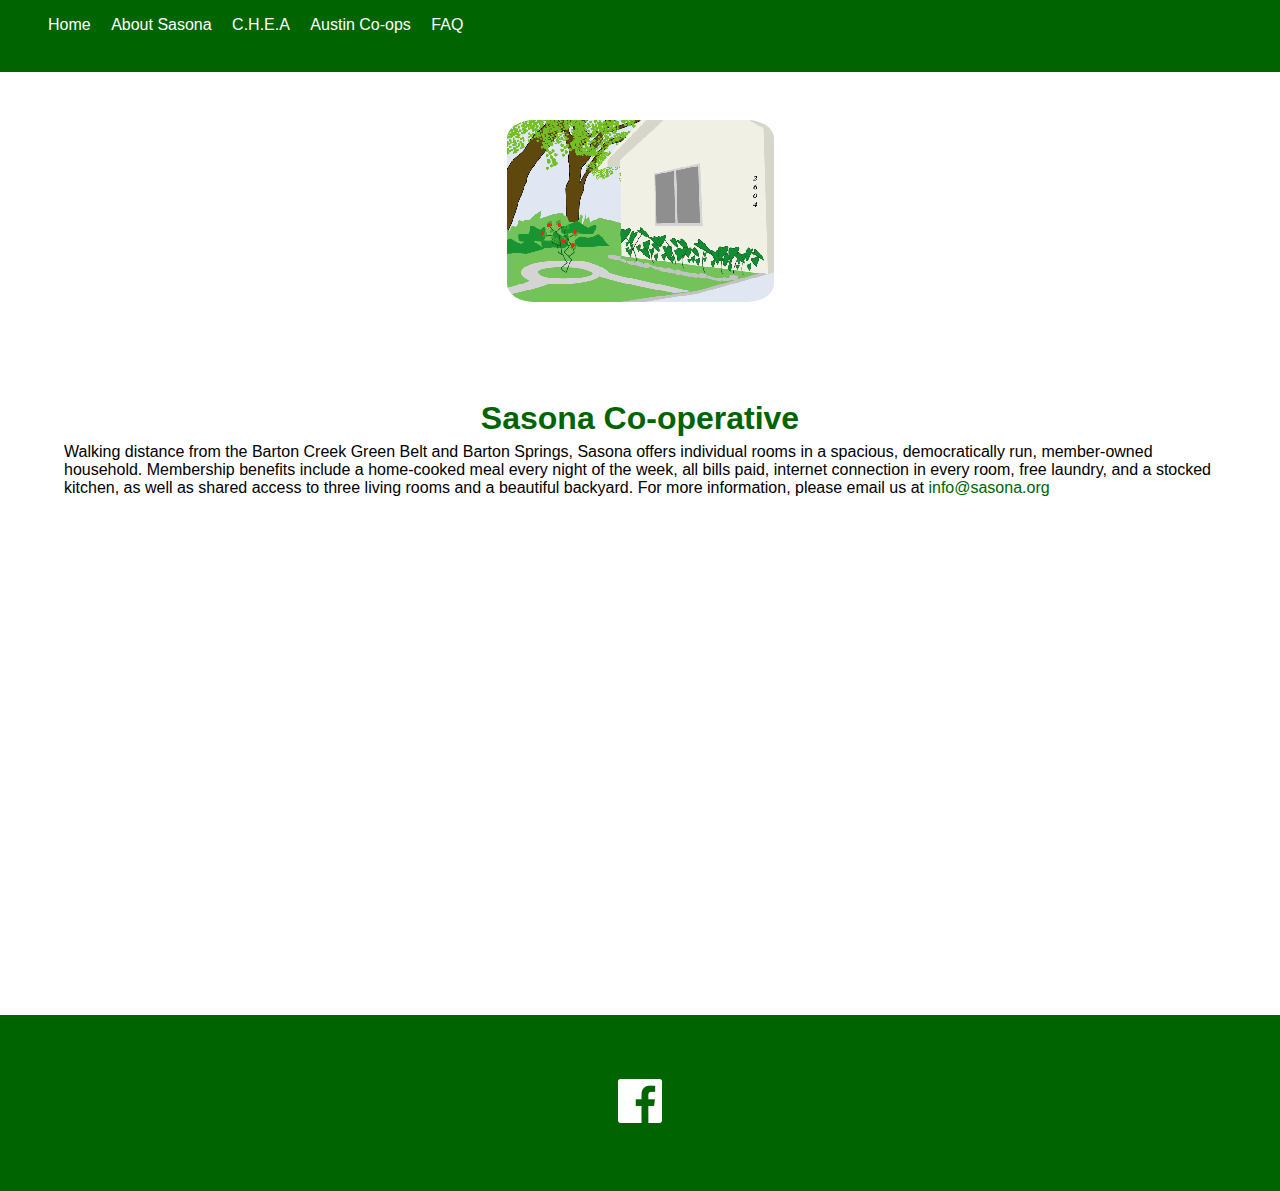
<file: index.html>
<!DOCTYPE html>
<html>
    
<!--[if lt IE 7]> <html class="no-touch no-js lt-ie9 lt-ie8 lt-ie7" lang="en"> <![endif]-->
<!--[if IE 7]> <html class="no-touch no-js lt-ie9 lt-ie8" lang="en"> <![endif]-->
<!--[if IE 8]> <html class="no-touch no-js lt-ie9" lang="en"> <![endif]-->
<!--[if IE 9]> <html class="ie9 no-touch no-js"> <![endif]-->
<!--[if (gt IE 9)|!(IE)]><!--> <html class="no-touch no-js"> <!--<![endif]-->
<head>
    <meta charset="UTF-8">
    <meta http-equiv='X-UA-Compatible' content='IE=edge,chrome=1'>
<!--tab icon-->
    <link rel="icon"type="image/xcf" href="favicon.ico">
<title>Sasona Co-operative</title>
    <link rel="stylesheet" href="sasona.css" type="text/css">
<!--    <link href="/normalize.css" rel="stylesheet">-->
   
<!--opt for mobile pls-->
    <meta name="viewpoint" content="width-device-width,initial-scale=1.0"/>
    
</head>
<body>
<header>
 <div class="Navigation">
        <ul id="nav_bar">
        <li class="nav_bar"><a href="http://sasona.org/"title="Home page" class="Nav_Bar" > Home</a></li>
         <li class="nav_bar"><a href="http://sasona.org/about" title="About Sasona page" class="Nav_Bar"> About Sasona </a></li>
<!--         <li class="nav_bar"><a href="tour.html"title="View the floor plan" class="Nav_Bar" > House Plan</a></li>-->
         <li class="nav_bar"><a href="http://sasona.org/chea" title="Community Housing Expansion of Austin" class="Nav_Bar">C.H.E.A</a></li>
         <li class="nav_bar"><a href="http://sasona.org/links"title="Links to other Co-ops" class="Nav_Bar" > Austin Co-ops</a></li>
<!--         <li class="nav_bar"><a href="contact.html" title="Contact our Membership Coordinator" class="Nav_Bar"> Contact </a></li>-->
         <li class="nav_bar"><a href="http://sasona.org/FAQ" title="Frequently Asked Questions" class="Nav_Bar"> FAQ </a></li>
        </ul>   
</div>
</header> 
<section id="hero">
    <img src="/images/house.gif" alt="picture of house">
</section>

<section id="content">
<h1>Sasona Co-operative</h1>
             


<!--
<p>Sasona Cooperative is a non-profit community housing co-op in South Austin.
Walking distance from the Barton Creek Green Belt and Barton Springs, Sasona offers individual rooms in a spacious, democratically run, member-owned household.Membership benefits include a home-cooked meal every night of the week, all bills paid, internet connection in every room, free laundry, and a stocked kitchen, as well as shared access to three living rooms and a beautiful backyard. For more information, please email us at <a href="mailto:info@sasona.org" class="Email"> info@sasona.org </a>
</p>    
=======
    Walking distance from the Barton Creek Green Belt and Barton Springs, Sasona offers individual rooms in a spacious, democratically run, member-owned household. Membership benefits include a home-cooked meal every night of the week, all bills paid, internet connection in every room, free laundry, and a stocked kitchen, as well as shared access to three living rooms and a beautiful backyard. For more information, please email us at <a href="mailto:info@sasona.org" class="Email"> info@sasona.org </a></p>

<p>Sasona Cooperative is a non-profit community housing co-op in South Austin. Sasona offers individual rooms in a spacious, democratically run, member-owned household. Membership benefits include a home-cooked meal every night of the week, all bills paid, internet connection in every room, free laundry, and a stocked kitchen, as well as shared access to three living rooms and a beautiful backyard. For more information, please email us at <a href="mailto:info@sasona.org" class="Email"> info@sasona.org </a>
-->
 Walking distance from the Barton Creek Green Belt and Barton Springs, Sasona offers individual rooms in a spacious, democratically run, member-owned household. Membership benefits include a home-cooked meal every night of the week, all bills paid, internet connection in every room, free laundry, and a stocked kitchen, as well as shared access to three living rooms and a beautiful backyard. For more information, please email us at <a href="mailto:info@sasona.org" class="Email"> info@sasona.org </a>

</section>
<!---would like a slide show of house pics here -->
<!--
    <div class="photos"><img src="/images/2604.JPG" alt="Picture of house" height="300"></div>
</body>
-->
 <div class="loc-map">
   <iframe width=100% height="450" frameborder="0" style="border:0" src="https://www.google.com/maps/embed/v1/place?q=place_id:ChIJyXp-ONS0RIYRnEm_PhWkh4k&key=AIzaSyCrE6-gK4F9AMlarx_-Ces-AZjU2WHbOhA" allowfullscreen></iframe>
</div>
    <section id="social">
        
<a href="https://www.facebook.com/sasonacoop"><img src="/images/facebook.png" alt="facebook page"></a>
<!--           <a href="#">Apply Here</a>-->
       
    </section>
   
    <footer></footer>
</body>
</html>
</file>
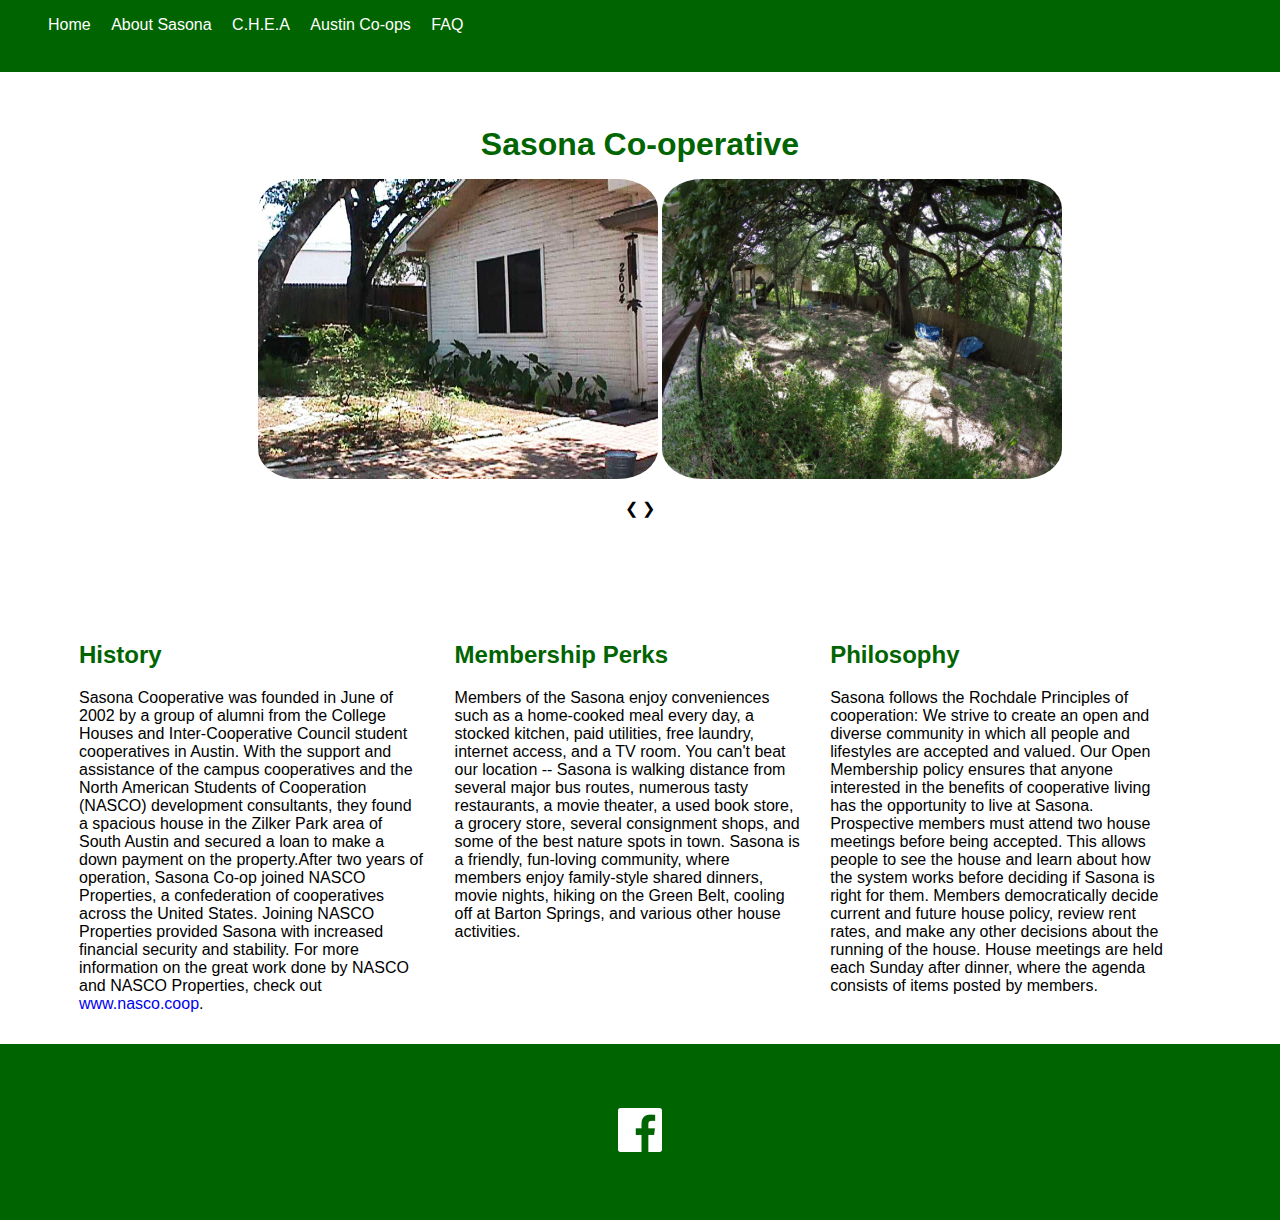
<file: about.html>
<!DOCTYPE html>
<html>
<!--[if lt IE 7]> <html class="no-touch no-js lt-ie9 lt-ie8 lt-ie7" lang="en"> <![endif]-->
<!--[if IE 7]> <html class="no-touch no-js lt-ie9 lt-ie8" lang="en"> <![endif]-->
<!--[if IE 8]> <html class="no-touch no-js lt-ie9" lang="en"> <![endif]-->
<!--[if IE 9]> <html class="ie9 no-touch no-js"> <![endif]-->
<!--[if (gt IE 9)|!(IE)]><!--> <html class="no-touch no-js"> <!--<![endif]-->
<head>
    <meta charset="UTF-8">
    <meta http-equiv='X-UA-Compatible' content='IE=edge,chrome=1'>
<!--    <meta name="google-site-verification" content="G7sdD74X6jYnQHZfFD1HzwjUzVIrfIEWVtxSAUGXnOo" />-->
    <!--tab icon-->
    <link rel="icon"type="image/xcf" href="favicon.ico">
<title>Sasona Co-operative</title>

<link rel="stylesheet" href="sasona.css" type="text/css">
<!--<link href="/normalize.css" rel="stylesheet">-->

<!--opt for mobile pls-->
    <meta name="viewpoint" content="width-device-width,initial-scale=1.0"/>
    
</head>
<body>

<div class="Navigation">
        <ul id="nav_bar">
         <li class="nav_bar"><a href="http://sasona.org/"title="Home page" class="Nav_Bar" > Home</a></li>
         <li class="nav_bar"><a href="http://sasona.org/about" title="About Sasona page" class="Nav_Bar"> About Sasona </a></li>
<!--         <li class="nav_bar"><a href="tour.html"title="View the floor plan" class="Nav_Bar" > House Plan</a></li>-->
         <li class="nav_bar"><a href="http://sasona.org/chea" title="Community Housing Expansion of Austin" class="Nav_Bar">C.H.E.A</a></li>
         <li class="nav_bar"><a href="http://sasona.org/links"title="Links to other Co-ops" class="Nav_Bar" > Austin Co-ops</a></li>
<!--         <li class="nav_bar"><a href="contact.html" title="Contact our Membership Coordinator" class="Nav_Bar"> Contact </a></li>-->
         <li class="nav_bar"><a href="http://sasona.org/FAQ" title="Frequently Asked Questions" class="Nav_Bar"> FAQ </a></li>
        </ul>   
</div>
<section id="hero">
<h1>Sasona Co-operative</h1>
    <div class="slideshow">
        <ul id="slide_pic">
            <li class="slide_pic"><img src="/images/2604_mod.jpg" alt="picture of house" width="400" height="300"/> </li>          
            
            <li class="slide_pic"><img src="images/backyard.jpg" alt="backyard" width="400"height="300"/> </li>
        </ul>
          <a class="prev" onclick="plusSlides(-1)">&#10094;</a>
         <a class="next" onclick="plusSlides(1)">&#10095;</a>
    </div>
    <script src="https://ajax.googleapis.com/ajax/libs/jquery/1.9.0/jquery.min.js"></script>
    <script src="sasona.js"></script>

</section>

		<!--p>Sasona cooperative was founded in June of 2002 by a group
		of alumni from the student cooperatives in Austin. While the student
		cooperatives remain wonderful places to live, there are things that they
		cannot do, such as house non-students in a family friendly residential
		neighborhood, and provide a more adult oriented living experience in a
		smaller group size than is offered by many student cooperatives.</p>

		<p>With the support and assistance of the campus cooperatives and the North
		American Students of Cooperation development consultants, and the Austin
		Non-profit management assistance center, the founding group was able to
		find a spacious 17 bedroom house in the Zilker Park area of South Austin
		and secure a loan to make a down payment on the property. After two
		years of operation, Sasona coop joined NASCO Properties, a confederation
		of cooperatives across North America. Joining NP allows Sasona to be
		more financially secure, and to pool knowledge and resources with other
		cooperatives. For more information on NASCO and NASCO Properties check
		out www.nasco.coop.</p-->
<section id="content">
    <section class="column" id="History">
<h2>History</h2>
        <p>Sasona Cooperative was founded in June of 2002 by a group of alumni from the College Houses and Inter-Cooperative Council student cooperatives in Austin. With the support and assistance of the campus cooperatives and the North American Students of Cooperation (NASCO) development consultants, they found a spacious house in the Zilker Park area of South Austin and secured a loan to make a down payment on the property.After two years of operation, Sasona Co-op joined NASCO Properties, a confederation of cooperatives across the United States. Joining NASCO Properties provided Sasona with increased financial security and stability. For more information on the great work done by NASCO and NASCO Properties, check out <a href="http://www.nasco.coop" target="_blank" title="NASCO">www.nasco.coop</a>.</p>
</section>
<section class="column" id="Membership">
<h2>Membership Perks</h2>

<!--p>Membership in Sasona coop carries lots of advantages! Members of the
		house enjoy great conveniences such as a stocked kitchen, cooked
		meals, paid utilities and internet access. Sasona is based on the
		principle that your living space support and complement your life, so
		that you can spend your efforts on what matters more to you. There are
		public internet terminals, household tools, kitchen tools, and public
		furniture, along with a TV room, free laundry facilities, public paid
		phones, and on site storage. The goal of the services at Sasona are that
		members have only one bill they have to pay each month, and that all of
		the various living expenses will be taken care of!</p>

		<p>Membership at Sasona also has the advantage of being in control of
		your living environment. As a member you are given the right to help
		decide current and future house policy, review rent rates, or any
		other decisions that need to be brought up. House meetings are held
		each Sunday after dinner, where the agenda consists of anything that
		has been posted by a member, so anyone can bring up anything about
		the house they like for discussion, so long as they are respectful of
		their fellow members. The issues that members post to the house agenda
		will be discussed according to the Robert's Rules of Order (as in ?I
		motion that....? ?I second that....?) as adapted for the more laid back
		environment of the house, and can be voted on if the members wish.</p-->

<p>Members of the Sasona enjoy conveniences such as a home-cooked meal every day, a stocked kitchen, paid utilities, free laundry, internet access, and a TV room. You can't beat our location -- Sasona is walking distance from several major bus routes, numerous tasty restaurants, a movie theater, a used book store, a grocery store, several consignment shops, and some of the best nature spots in town. Sasona is a friendly, fun-loving community, where members enjoy family-style shared dinners, movie nights, hiking on the Green Belt, cooling off at Barton Springs, and various other house activities.</p>
</section>
<section class="column" id="Philosophy">
<h2>Philosophy</h2>
		<!--p>Membership at Sasona is completely open, and our main requirement is
		that prospective members attend two of the house meetings before signing
		a contract. This is set up so that a member can see the house and the
		way that the system works before deciding that they want membership in
		the coop. The first meeting they can ask the members of the house any
		questions they like, as well as answer any questions that they feel like
		answering about themselves, and at the second meeting they need only
		attend and state that they are still interested in the coop. Members are
		given a chance to raise concerns over prospective members if they are
		worried, but the only allowed reason to bring a member's admission up for
		a vote, much less deny them membership, is firsthand knowledge that the
		applicant will be evicted from the house. At Sasona, we believe strongly
		that each person knows what is the best environment for them, and that
		all interested people in the community should be given a chance to try a
		cooperative environment.</p>

		<p>Members get to participate directly in the running of the house by
		taking part in the house labor system, which provides the work that gets
		the dinner cooked each night, keeps the house clean, and makes sure that
		all of the bills are collected and paid. After accepting membership in
		the house, members will be asked to fill out a preference sheet for the
		times and types of labor that fit their needs, and will begin shortly to
		help all of us keep our costs of living as low as possible.</p-->


<p>Sasona follows the Rochdale Principles of cooperation: We strive to create an open and diverse community in which all people and lifestyles are accepted and valued. Our Open Membership policy ensures that anyone interested in the benefits of cooperative living has the opportunity to live at Sasona. Prospective members must attend two house meetings before being accepted. This allows people to see the house and learn about how the system works before deciding if Sasona is right for them. Members democratically decide current and future house policy, review rent rates, and make any other decisions about the running of the house. House meetings are held each Sunday after dinner, where the agenda consists of items posted by members.</p> 
</section>
</section>
   

<section id="social">
        
<a href="https://www.facebook.com/sasonacoop"><img src="/images/facebook.png" alt="facebook page"></a>
       
</section>
</body>
</html>
</file>
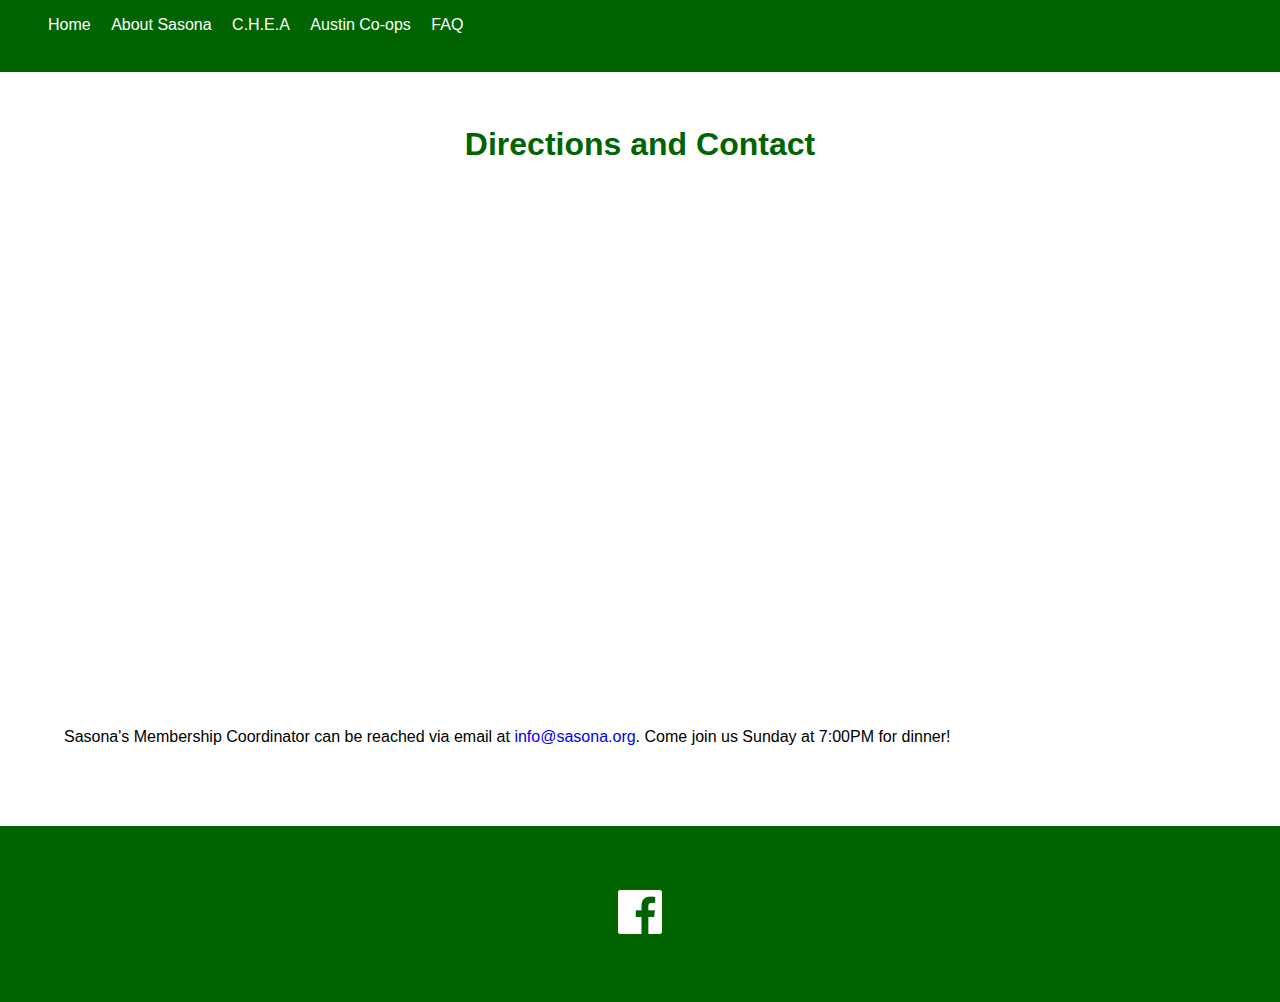
<file: contact.html>
<!DOCTYPE html>
<html>
<!--[if lt IE 7]> <html class="no-touch no-js lt-ie9 lt-ie8 lt-ie7" lang="en"> <![endif]-->
<!--[if IE 7]> <html class="no-touch no-js lt-ie9 lt-ie8" lang="en"> <![endif]-->
<!--[if IE 8]> <html class="no-touch no-js lt-ie9" lang="en"> <![endif]-->
<!--[if IE 9]> <html class="ie9 no-touch no-js"> <![endif]-->
<!--[if (gt IE 9)|!(IE)]><!--> <html class="no-touch no-js"> <!--<![endif]-->
<head>
    <meta charset="UTF-8">
    <meta http-equiv='X-UA-Compatible' content='IE=edge,chrome=1'>
<!--    <meta name="google-site-verification" content="G7sdD74X6jYnQHZfFD1HzwjUzVIrfIEWVtxSAUGXnOo" />-->
    <!--tab icon-->
    <link rel="icon"type="image/xcf" href="favicon.ico">
<title>Sasona Co-operative</title>

<link rel="stylesheet" href="sasona.css" type="text/css">
<!--<link href="/normalize.css" rel="stylesheet">-->

<!--opt for mobile pls-->
    <meta name="viewpoint" content="width-device-width,initial-scale=1.0"/>
    
</head>
<body>
  <div class="Navigation">
        <ul id="nav_bar">
        <li class="nav_bar"><a href="http://sasona.org/"title="Home page" class="Nav_Bar" > Home</a></li>
         <li class="nav_bar"><a href="http://sasona.org/about" title="About Sasona page" class="Nav_Bar"> About Sasona </a></li>
<!--         <li class="nav_bar"><a href="tour.html"title="View the floor plan" class="Nav_Bar" > House Plan</a></li>-->
         <li class="nav_bar"><a href="http://sasona.org/chea" title="Community Housing Expansion of Austin" class="Nav_Bar">C.H.E.A</a></li>
         <li class="nav_bar"><a href="http://sasona.org/links"title="Links to other Co-ops" class="Nav_Bar" > Austin Co-ops</a></li>
<!--         <li class="nav_bar"><a href="contact.html" title="Contact our Membership Coordinator" class="Nav_Bar"> Contact </a></li>-->
         <li class="nav_bar"><a href="http://sasona.org/FAQ" title="Frequently Asked Questions" class="Nav_Bar"> FAQ </a></li>
        </ul>   
</div>
    <section id="hero">
        <h1> Directions and Contact</h1>
        <iframe width="600" height="450" frameborder="0" style="border:0" src="https://www.google.com/maps/embed/v1/place?q=place_id:ChIJyXp-ONS0RIYRnEm_PhWkh4k&key=AIzaSyCrE6-gK4F9AMlarx_-Ces-AZjU2WHbOhA" allowfullscreen></iframe>    
    </section>
       <section id="content">	

          <!-- We are located at the Southern end of the Zilker Park neighborhood,
		and just north of the intersection of Lamar and Manchaca. Turn West
		from Lamar onto La Casa drive, and in two blocks you will turn left
		onto Paramount avenue. Keep heading down Paramount avenue until it dead
		ends into our parking lot. The house sprawls around the entrance to the
		parking lot, but you are welcome at any one of the doors facing you! -->
         
		<p>Sasona's Membership Coordinator can be reached via email at <a href="mailto:info@sasona.org">info@sasona.org</a>. Come join us Sunday at 7:00PM for dinner!</p>
           <!---will create an application form that will be forwarded to info@-->
        </section> 
    <section id="social">
        
<a href="https://www.facebook.com/sasonacoop"><img src="/images/facebook.png" alt="facebook page"></a>
        <!--add an application form that will send to info@-->
       
</section>
   

</body>
</html>
</file>
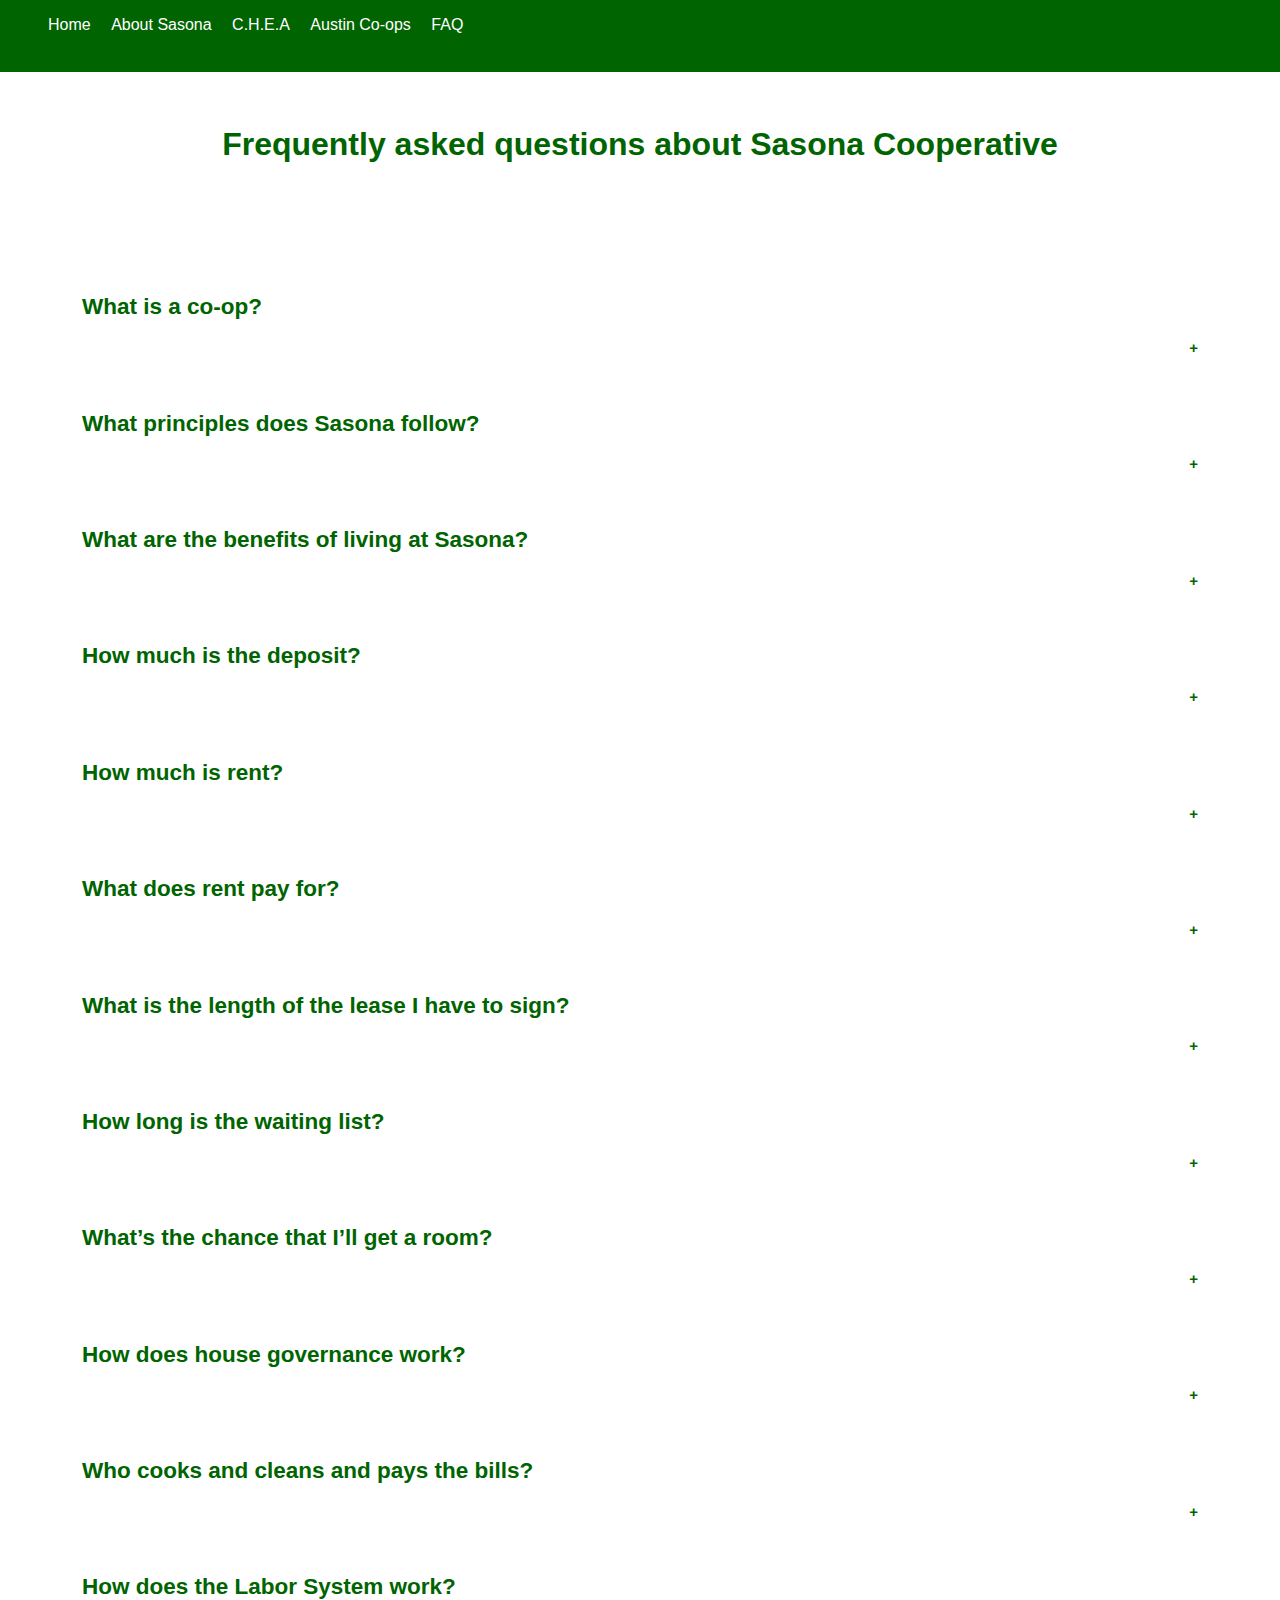
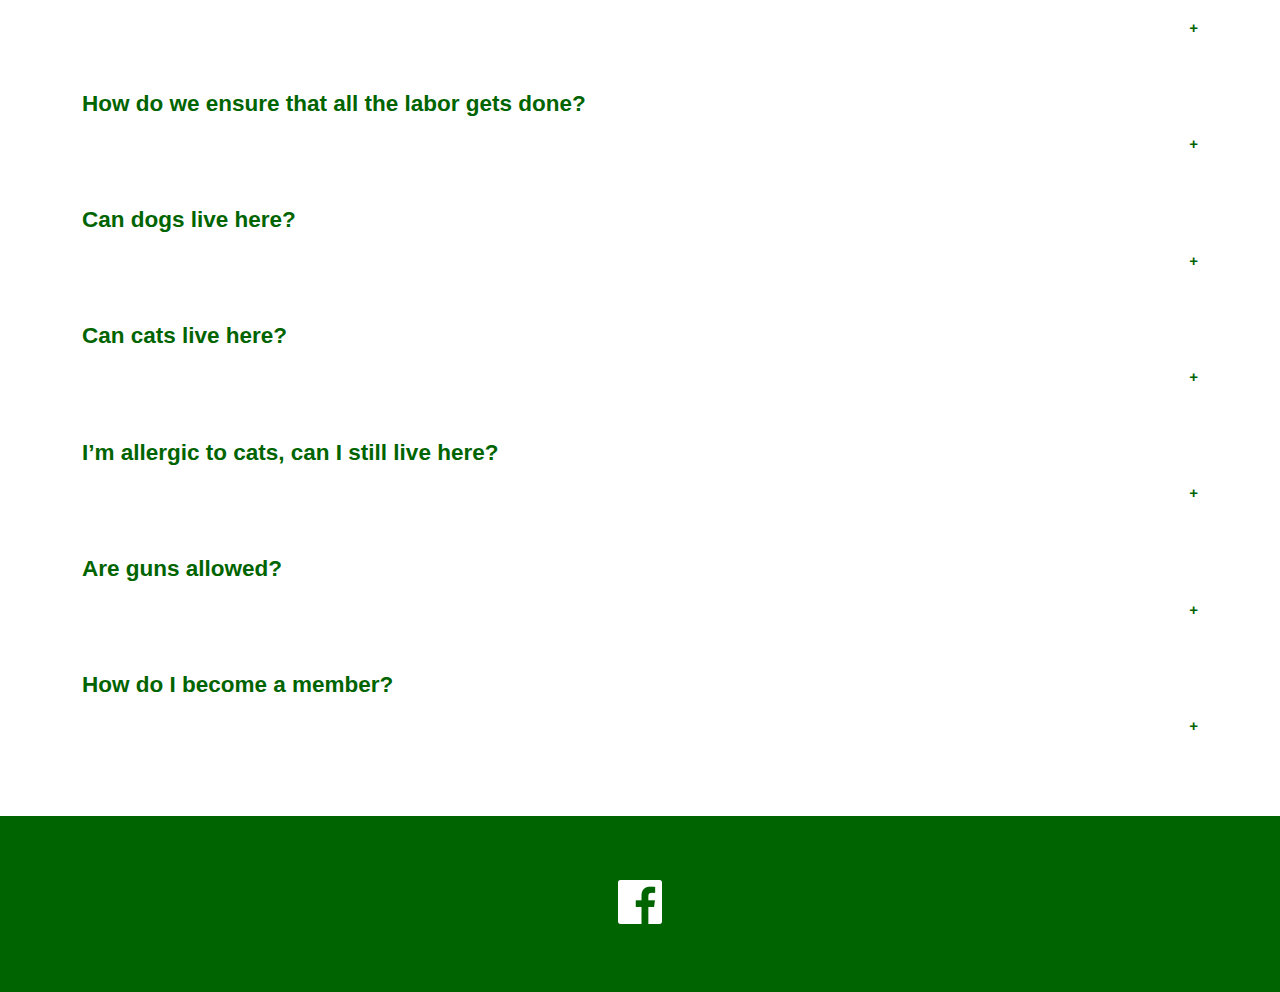
<file: FAQ.html>
<!DOCTYPE HTML>
<html>
<!--[if lt IE 7]> <html class="no-touch no-js lt-ie9 lt-ie8 lt-ie7" lang="en"> <![endif]-->
<!--[if IE 7]> <html class="no-touch no-js lt-ie9 lt-ie8" lang="en"> <![endif]-->
<!--[if IE 8]> <html class="no-touch no-js lt-ie9" lang="en"> <![endif]-->
<!--[if IE 9]> <html class="ie9 no-touch no-js"> <![endif]-->
<!--[if (gt IE 9)|!(IE)]><! <html class="no-touch no-js"> -->
    <!--<![endif]-->
<head>
    <meta charset="UTF-8">
    <meta http-equiv='X-UA-Compatible' content='IE=edge,chrome=1'>
    <!--tab icon-->
    <link rel="icon"type="image/xcf" href="favicon.ico">
<title>Sasona Co-operative</title>
<link rel="stylesheet" href="sasona.css" type="text/css">
<!--<link href="/normalize.css" rel="stylesheet">-->

<!--opt for mobile pls-->
    <meta name="viewpoint" content="width-device-width,initial-scale=1.0"/>    
</head>
<body>
    

    <div class="Navigation">
        <ul id="nav_bar">
        <li class="nav_bar"><a href="http://sasona.org/"title="Home page" class="Nav_Bar" > Home</a></li>
         <li class="nav_bar"><a href="http://sasona.org/about" title="About Sasona page" class="Nav_Bar"> About Sasona </a></li>
<!--         <li class="nav_bar"><a href="tour.html"title="View the floor plan" class="Nav_Bar" > House Plan</a></li>-->
         <li class="nav_bar"><a href="http://sasona.org/chea" title="Community Housing Expansion of Austin" class="Nav_Bar">C.H.E.A</a></li>
         <li class="nav_bar"><a href="http://sasona.org/links"title="Links to other Co-ops" class="Nav_Bar" > Austin Co-ops</a></li>
<!--         <li class="nav_bar"><a href="contact.html" title="Contact our Membership Coordinator" class="Nav_Bar"> Contact </a></li>-->
         <li class="nav_bar"><a href="http://sasona.org/FAQ" title="Frequently Asked Questions" class="Nav_Bar"> FAQ </a></li>
        </ul>   
</div>
    <section id="hero">  <h1>Frequently asked questions about Sasona Cooperative</h1> </section>
    <section id="content">
<!--        <div id="accordian"> playing with jquery, but this function didn't work like I thought it would-->
         <button class="accordion">
             <h2 class="acc">What is a co-op?</h2>
            </button> 
          <div class="answers">
             <p>“A cooperative is a business controlled by the people who use it. It is a democratic organization whose earnings and assets belong to its members. By patronizing and becoming an active member of a co-op, you invest yourself with the power to shape that business. You control the politics and economics of what is truly your organization" (NASCO). 
   This localized member control allows co-ops to be as varied as the people they serve. Thus, there are different types of co-ops including: food co-ops, housing co-ops, arts and crafts co-ops, book co-ops, bakery co-ops, bike co-ops, farm co-ops, rural electric co-ops, financial co-ops (credit unions), and insurance co-ops. And each of these has a flavor of its own, reflective of the desires of its individual memberships. Despite the diversity in type and tradition of co-ops, most have several things in common, particularly the ideals and principles from which they emerge.” For more info about why co-ops are such a good idea, check out the <a href="http://www.nasco.coop" target="_blank" title="NASCO website"> NASCO</a>.
 </p></div>
    <button class="accordion"><h2 class="acc">What principles does Sasona follow? </h2></button>
        <div class="answers">
            <p>Sasona, like many co-ops, follows the Rochdale Principles of cooperation: </p>
<ol>
<li> Voluntary and open membership</li>

<li> Democratic member control</li>

<li> Member economic participation</li>
<li> Autonomy and independence</li>

<li> Education, training, and information</li>

<li> Cooperation among cooperatives</li>
<li> Concern for community</li>
 </ol>
<p>For more information on the Rochdale Principles, check out <a href="http://en.wikipedia.org/wiki/Rochdale_principles" target="_blank" title="Wikipedia page"> Rochdale Principles</a></p></div>
        <button class="accordion"><h2 class="acc">What are the benefits of living at Sasona?</h2></button>
 <div class="answers">
     <ul>
      
    <li>Dinner 7 nights a week </li>

    <li>Rent includes all bills paid, internet connection in every room, free laundry, &amp; stocked kitchen</li> 

    <li>3 living rooms, 5 bathrooms, big kitchen, vegetable gardens, big backyard</li> 

    <li>A public computer, 55” widescreen TV &amp; DVD player in spacious living room</li>
 
    <li>5 minute walk from Mr. Natural (vegetarian Mexican food), Maria’s Taco Xpress, Half Price Books, Kerbey Lane Cafe, Goodwill, Amy’s Ice Cream</li>

   <li>Right next to several major bus routes (3, 331, 338)</li>

   <li>10 minute walk from the Barton Creek Greenbelt</li>

   <li>5 minute bike ride from Barton Springs &amp; Town Lake</li>
         
   <li>Friendly fun-loving community!</li>    
 </ul>

 <p>Being a member at Sasona will give you the amazing opportunity to take part in an ever-evolving experiment in democracy, self-management, cooperation, and community. You will have the opportunity to learn many skills, such as cooking, gardening, landscaping, maintenance, bookkeeping, accounting, conflict resolution, meeting facilitation, public speaking, etc. You will be a part of the worldwide cooperative movement, and you will be able to attend the annual co-op conference in Ann Arbor, Michigan (See:<a href="http://nasco.coop/institute/" target="_blank" title="NASCO insitute"> NASCO Conference</a> ). You will meet interesting people that you might have never had the opportunity to meet if you were not living in community.</p></div>
 <button class="accordion"><h2 class="acc">How much is the deposit?</h2> </button>
   <div class="answers">       
       <p>Before you move in, you must pay a refundable $500 deposit. The first month’s rent is also due when you move in. The deposit for associate members is $80.</p></div>

<button class="accordion"><h2 class="acc">How much is rent?</h2></button>
 <div class="answers">        
     <p> Rent varies from $559 to $874, depending on the size of the room. Visit our house layout page for an idea of room costs: <a href="tour.html"title="Virtual tour" target="_blank">House Plan</a> An associate membership, which inlcudes meals and use of all utilities, is $80 per month.</p></div>
 
<button class="accordion"><h2 class="acc">What does rent pay for?</h2></button>
<div class="answers">
 <p>Rent covers all utilities and bills, internet connection in every room, wireless connection throughout most of the house, a printer with scanner and copier functions, TV/DVD/VCR, three living rooms, a big backyard, vegetarian dinner seven nights a week (although meat eaters are welcome and in fact the majority of the house eats meat), a stocked kitchen, and free laundry facility.</p> 
        </div>
          
<button class="accordion"><h2 class="acc">What is the length of the lease I have to sign?</h2></button>
 <div class="answers">
     <p>Contracts must be for at least 6 months.</p></div>

<button class ="accordion"><h2 class="acc">How long is the waiting list?</h2></button>
          <div class="answers">
          
<p>We have a list of people who have been accepted as potential members. When a room opens up, we contact everyone who has been accepted, in order of acceptance. If several people are interested in a room, and they are able to move in when the room is available and pay the deposit right away, then who gets the room will be determined based on several factors, such as who attended their second meeting first (i.e. who is higher on the “waiting list”). So we can’t really say for sure how many people want the room until we offer it to everyone and get responses.</p> 

<p>Who is higher on the waiting list is important, but the <em>most</em> important factors determining whether you get a room are the flexibility of your living situation (whether you can move in as soon as a room is open), whether you can pay the deposit right away, and whether you check your email regularly to receive the updates about room openings. </p> </div>
          
<button class="accordion"><h2 class="acc">What’s the chance that I’ll get a room?</h2></button>
<div class="answers">
    <p>It’s hard to say. The only thing we can tell you for sure is that you have no chance of getting a room if you don’t attend two meetings and become accepted as a potential member. We can also tell you that attending two meetings as soon as possible will improve your chances, because you’ll be higher on the waiting list. Typically there are only a few people interested in an opening at a certain time, so if you are interested, and you are available to move in when the room opens, you have a good shot of getting the room. </p></div>

<button class="accordion"><h2 class="acc">How does house governance work?</h2></button>
<div class="answers">
    <p>We have house meetings every Sunday night. Every member is welcome to write items on the agenda for discussion or voting. More than a 75% majority is required to pass a motion. It’s exciting to take part in a truly member-owned, member-run organization!</p> </div>
          
<button class="accordion"><h2 class="acc">Who cooks and cleans and pays the bills?</h2></button>
          <div class="answers">
          <p>We do!  This means that all 17 members of the household have vital roles to play in the daily functioning of the house.  We divide all necessary tasks up into an organized labor system to ensure that the house runs as smoothly as possible.</p></div>
<button class="accordion"><h2 class="acc">How does the Labor System work?</h2></button>
          <div class="answers">
            <p>As a member of our cooperative, you will perform 5 “lumps” of labor a week. A “lump” is a unit of labor that is roughly equivalent to one hour of work. When you move in, the Labor Czar will assign you labor based on what you would like to do. The Labor Czar will work with your schedule and try their best to give you labor that you’ll enjoy.</p> 

            <p>Labor positions include: washing dishes, cleaning the kitchen, cooking dinner, cleaning living rooms and bathrooms, performing house maintenance, cleaning the yard, etc. There are also elected positions, which include: Board Members, Membership Coordinator, Treasurer, Bookkeeper, Labor Coordinator, Kitchen Manager, Food Shopper, Grounds Coordinator, Maintenance Coordinator, Meeting Chair, Minutes Taker, and Social Coordinator. Everyone is welcome to run for these positions, and they are a great opportunity to learn various skill sets. All labor roles are vital and we encourage everyone to participate by proposing and managing improvement projects for our organization.</p></div>
<button class="accordion"><h2 class="acc">How do we ensure that all the labor gets done?</h2></button>
  <div class="answers">        
      <p>When someone doesn’t show up for their labor, that’s known as a “no-show.” There is a public sheet posted in the house for people to write no-shows on. If I notice that Fred didn’t do the dishes last night, I can no-show him by writing it on the sheet. If he doesn’t have a good excuse for missing his labor, then he will be given a make-up labor. He has to communicate with the Labor Coordinator, Kitchen Manager, Grounds Coordinator, or Maintenance Coordinator to find a project that needs doing so he can work off the labor he owes. If he does not finish all of his make-up labor by a certain cut-off date, he will be fined $10 per lump of unfinished labor. If Fred continues to neglect his labor, he might eventually be evicted from the house. No-shows provide an incentive to everyone to get their labor done on time, which ensures that the house runs smoothly.</p> </div>
 <button class="accordion"><h2 class="acc">Can dogs live here?</h2></button>
          <div class="answers">
            <p>No. Unfortunately, due to numerous unavoidable problems, dogs are no longer allowed to live at Sasona (with the exception of service dogs).</p>
<button class="accordion"><h2 class="acc">Can I have a roommate? </h2></button>
           <p>Yes. However, you wouldn’t just split the cost of the room. $150 of rent goes toward non-rent-related items: utilities, internet, food, etc. So your roommate would also have to pay $150, on top of the price of the room. For example, if the room is $600/month, you would add $150 to that price, then divide it by two—each of you would pay $400/month.</p> 
              <p>The charge for each extra person in a room per month is as follows: for ages 0-6: $100; for ages 7-12: $150; for ages 13+: $200. </p></div>
<button class="accordion"><h2 class="acc">Can cats live here?</h2></button>
          <div class="answers">
              <p>Yes, cats are allowed. However, in order to limit the flea problem and the effect on those with allergies, no more than five cats are allowed to live at Sasona at one time, and each member is not allowed to own more than 2 cats. Please inquire about whether we have reached our five-cat limit.</p> 
            <p>If you have allergies, please ask the membership coordinator if there are any rooms available in the pet-free side of the house.</p>
         
    <p>All pets must be approved by the house. If you have a pet, you need to tell us at both of your meetings. It is not just you that will need to be accepted at the meeting—your pet will also need to be accepted, so you need to tell us about your pet so that it can be approved by the house. If your pet has any issues that might affect other people or pets in the house, or if you think your pet might have some difficulty in a house with 17 people, please let us know.</p> 

              <p>You must pay a $100 deposit for each pet you are bringing into the house. $50 is non-refundable. The pet owner is also responsible for any damage done to carpet, rugs, walls, furniture, smell, etc., above and beyond what is normally expected to put the room back into its pre-pet condition. This means a pet owner can be charged additional costs if needed. <b>No tigers allowed.</b></p> </div>


<button class="accordion"><h2 class="acc">I’m allergic to cats, can I still live here?</h2></button>
          <div class="answers">
              <p>There is one side of the house, consisting of the kitchen, dining room, TV room, and the 8 adjacent rooms to the right of the front entrance door, where cats are not allowed.</p></div>

  <button class="accordion"><h2 class="acc">Are guns allowed?</h2></button>
  <div class="answers">       
      <p>No. No guns are allowed on the property.</p>
          
<button class="accordion"><h2 class="acc">Is smoking allowed?</h2></button>
 <div class="answers">         
 <p> No smoking is allowed in the house, not even in your room. You can smoke at the art shed though. Don't litter with your butts, there is an ash tray available.</p></div>
     
 <button class="accordion"><h2 class="acc">Are the rooms furnished?</h2></button>
     
 <p>No. We do not supply anything. But we might have some various mattresses and pieces of furniture floating around that you might be able to help yourself to. The living rooms are furnished with couches etc.</p>
     <button class="accordion"><h2 class="acc">Can I eat meat in the house?</h2></button>
     <p>Yes!</p>

<p>Sasona only buys and serves vegetarian food. However, in the spirit of inclusion, the members are welcome to use the kitchen for their own personal food, including meat. The reason that the house is vegetarian is largely due to the economics of eating cheaper better foods, and the ease of keeping a vegetarian kitchen sanitary. Traditionally, the majority of the house has been omnivores, with vegetarians being in the minority.</p>

<p>When members cook meat in the kitchen, they should respect the vegetarian nature of the house. This should be done by completely sanitizing all used cooking and preparation surfaces, by not cooking meat at times that the house's vegetarian meals are being prepared, and by running the ventilation system in the kitchen at all times that meat is being privately prepared.</p></div>
 
          
<button class="accordion"><h2 class="acc">How do I become a member?</h2> </button>
        <div class="answers">
<p>
Email us at  <a href="mailto:info@sasona.org">info@sasona.org</a> and let us know a little bit about yourself and why you're interested in Sasona. Then stop by for dinner on a Sunday. To be accepted for membership, you must attend 2 meetings, which occur after dinner on Sunday.
</p>

<p>
The meeting will be your opportunity to learn more about the house in order to determine whether you will be happy living or being an associate at Sasona.
You can stick around for the whole meeting, but you’re welcome to leave at any time. This may give you a better idea of how house governance works and how meetings are conducted, what kind of topics we discuss, etc.
</p>
 <p>
Sasona follows the cooperative principle of Open Membership. We strive to create an open and diverse community in which all people and lifestyles are accepted and valued.
</p>

<p>
In order to be accepted as a potential member, prospective members must attend two meetings. Former members must also attend two meetings and go through the acceptance process again. If you are living out of state or if there is some reason that you cannot attend the meetings in person, you can attend via crackly speakerphone or Skype/FaceTime. If you work every Sunday night, you can make arrangements with the Membership Coordinator to attend meetings on different nights – we just request that you give us 3 days advance notice.
</p> 

<p>
At the first meeting, the meeting chair will ask:
    <ul>
        <li>Do you have any pets?</li>
        <li>Do you understand the labor requirements (5 lumps for residents and 2 for associates)?</li>
        <li>Why you want to live at Sasona?</li>
        <li>Tell us a little more about yourself!</li><!-- note: not sure this is actually one of the questions (Trip) -->
    </ul>
<p>
At the second meeting, all non-members will be asked to leave the room, and the Meeting Chair will ask, “Does anyone have any firsthand knowledge of why this prospective member could be evicted from the house (including for non-payment of rent, abusive behavior, disrupting the right of quiet enjoyment, instilling fear in others, and any other evictable behavior)?” If no one does, then you will be accepted as a potential member.
</p> 
<p>
If someone does have firsthand knowledge of why a prospective member could be evicted, then the meeting will discuss it and vote on whether the prospective should be accepted as a member. According to the House Rules, prospective members “must receive a 90% majority vote at a house meeting to be accepted.” So, if someone states that they have firsthand knowledge of why a prospective would be evicted, 90% of the people voting would have to accept the prospective in order for them to be accepted as a potential member. If they are not accepted, they cannot sign a contract, and they cannot become a member. 
</p>

 <p>
People who are accepted as members will be put on the Prospective Members Waiting List. When a room is available, all of the members of the house (who can switch rooms if they want) and all people on the waiting list will be alerted. If several people are interested in a room, and they are able to move in when the room is available and pay the deposit right away, then who gets the room will be determined based on several factors, such as who attended their second meeting first.
</p>
 
<p>
Who is higher on the waiting list is important, but the <em>most</em> important factors determining whether you get a room are the flexibility of your living situation (whether you can move in as soon as a room is open), whether you can pay the deposit right away, and whether you check your email regularly to receive the updates about room openings.
</p>
 

<p>
Meetings are generally held on Sunday nights around 7:30pm. Please show up at 7pm and have dinner with us. That will give you a chance to meet some people, take a tour of the house, and ask some questions about the house before the meeting starts. Dinner will be your chance to ask questions, then during the meeting you’ll have a chance to watch house governance in action. You’re welcome to stay for the whole meeting, but it’s not required.
</p> 

<p>
It’s best to contact the Membership Coordinator beforehand to let them know you are planning on attending the meeting. But if you show up out of the blue, that works too. Just let yourself in the front door and let people know you’re here to check out the house—we’ll be expecting visitors. You can ask if the membership coordinator is around to give you a tour, or whoever you meet can give you a tour (unless they’re busy cooking dinner).
</p></div>

        <!--agreed by house that we do not want to show house plan on interwebs
          <button><h2>House Plan</h2></button>
        <div id="answers">
       <p> <img src="images/houseplan.gif">
            </ul></p></div>
-->
<!--link to javascript, this creates the accordion motion-->
<script src="https://ajax.googleapis.com/ajax/libs/jquery/1.9.0/jquery.min.js"></script>
<script src="sasona.js"></script>
</section>
 <section id="social">
        
<a href="https://www.facebook.com/sasonacoop"><img src="/images/facebook.png" alt="facebook page"></a>
       
</section>

</body>
</html>
</file>
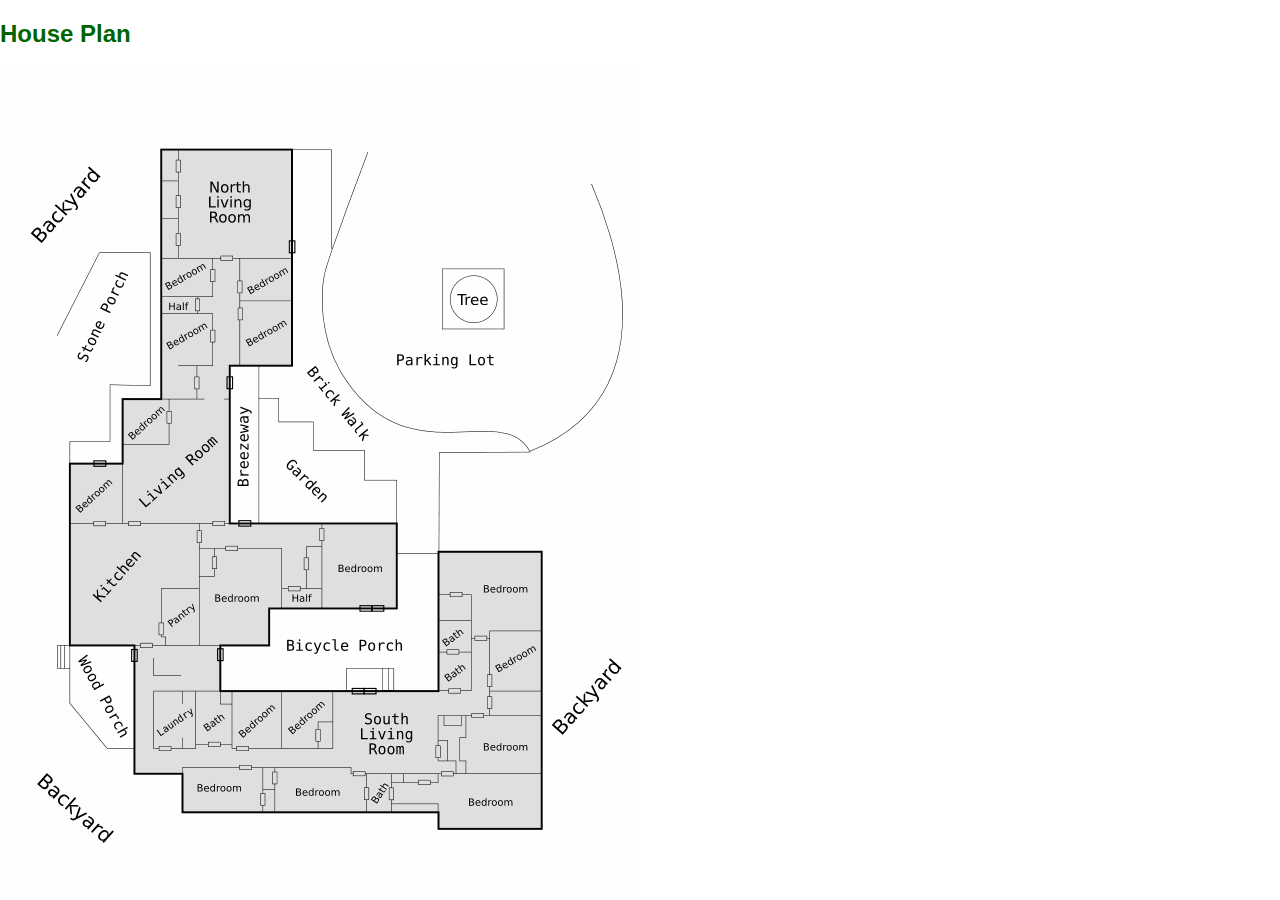
<file: houseplan.html>
<!DOCTYPE html>
<head>
<title>Virtual Tour</title>

<link rel="stylesheet" href="sasona.css" type="text/css">

</head>
<body>
    <h2>House Plan</h2>
		  <img src="images/houseplan.gif">
		
</body>
</file>
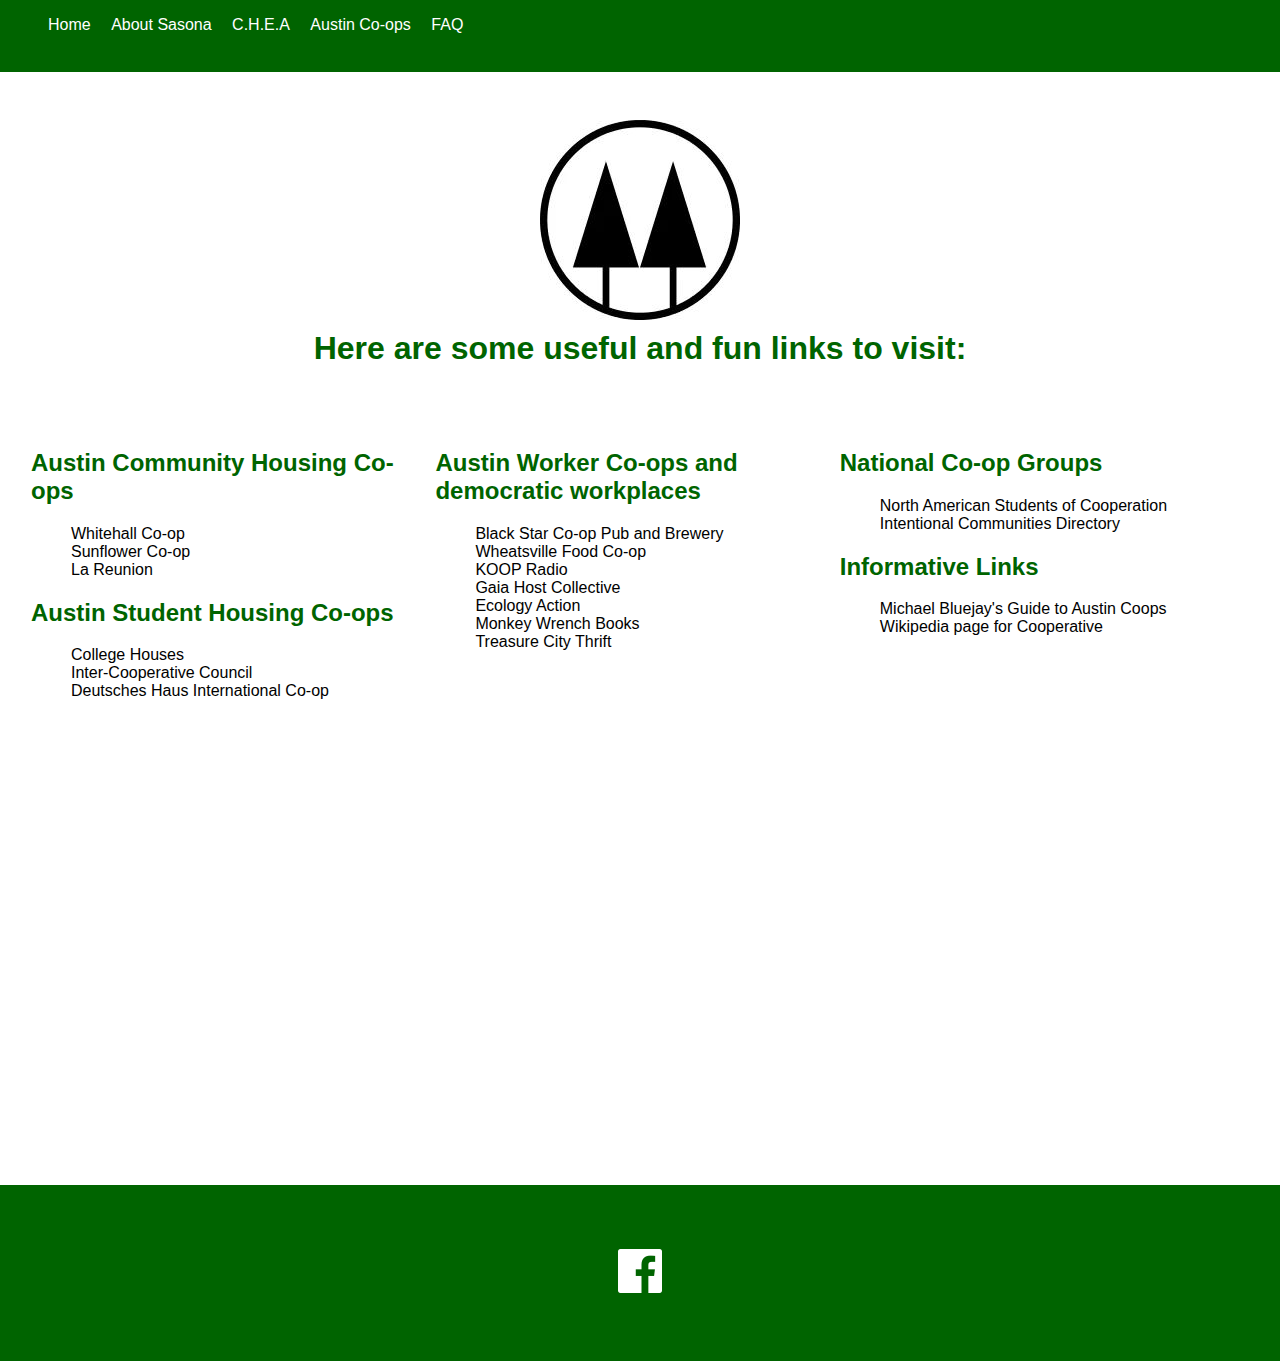
<file: links.html>
<!DOCTYPE html>
<html>
<!--[if lt IE 7]> <html class="no-touch no-js lt-ie9 lt-ie8 lt-ie7" lang="en"> <![endif]-->
<!--[if IE 7]> <html class="no-touch no-js lt-ie9 lt-ie8" lang="en"> <![endif]-->
<!--[if IE 8]> <html class="no-touch no-js lt-ie9" lang="en"> <![endif]-->
<!--[if IE 9]> <html class="ie9 no-touch no-js"> <![endif]-->
<!--[if (gt IE 9)|!(IE)]><!--> <html class="no-touch no-js"> <!--<![endif]-->
<head>
    <meta charset="UTF-8">
    <meta http-equiv='X-UA-Compatible' content='IE=edge,chrome=1'>
<!--    <meta name="google-site-verification" content="G7sdD74X6jYnQHZfFD1HzwjUzVIrfIEWVtxSAUGXnOo" />-->
    <!--tab icon-->
    <link rel="icon"type="image/xcf" href="favicon.ico">
<title>Sasona Co-operative</title>

<link rel="stylesheet" href="sasona.css" type="text/css">
<!--<link href="/normalize.css" rel="stylesheet">-->

<!--opt for mobile pls-->
    <meta name="viewpoint" content="width-device-width,initial-scale=1.0"/>
    
</head>
<body>
<div class="Navigation">
        <ul id="nav_bar">
         <li class="nav_bar"><a href="http://sasona.org/"title="Home page" class="Nav_Bar" > Home</a></li>
         <li class="nav_bar"><a href="http://sasona.org/about" title="About Sasona page" class="Nav_Bar"> About Sasona </a></li>
<!--         <li class="nav_bar"><a href="tour.html"title="View the floor plan" class="Nav_Bar" > House Plan</a></li>-->
         <li class="nav_bar"><a href="http://sasona.org/chea" title="Community Housing Expansion of Austin" class="Nav_Bar">C.H.E.A</a></li>
         <li class="nav_bar"><a href="http://sasona.org/links"title="Links to other Co-ops" class="Nav_Bar" > Austin Co-ops</a></li>
<!--         <li class="nav_bar"><a href="contact.html" title="Contact our Membership Coordinator" class="Nav_Bar"> Contact </a></li>-->
         <li class="nav_bar"><a href="http://sasona.org/FAQ" title="Frequently Asked Questions" class="Nav_Bar"> FAQ </a></li>
        </ul>   
</div>
  <section id="hero">
<!--           <h1>Sasona Co-operative</h1>-->
      <img src="images/cheacoop.jpg" alt="two trees">
       <h1>Here are some useful and fun links to visit:</h1> 

</section>
<style>
a:link { color: black;}
a:visited { color:  darkgreen; }
a:hover { color:  black;}
a:active { color: black}
</style>
<section id="links">
    <section class="column" id="gr1">
<h2>Austin Community Housing Co-ops</h2>
<ul>
<li><a href="http://whitehallcoop.com/" target="_blank" title="Whitehall Co-op's site">Whitehall Co-op</a></li>
<li><a href="http://www.sunflowercoop.blogspot.com" target="_blank" title="Sunflower Co-op's site"> Sunflower Co-op</a></li>
<li><a href="http://www.lareunioncoop.org" target="_blank" title="La Reunion's site">La Reunion</a></li>
</ul>


<h2>Austin Student Housing Co-ops</h2>
<ul>
<li><a href="http://www.collegehouses.org" target="_blank" title="College Houses' site">College Houses</a></li>
<li><a href="http://www.iccaustin.coop/" target="_blank" title="ICC's site">Inter-Cooperative Council</a></li>
<li><a href="http://deutscheshaus.wix.com/dhaus" target="_blank" title="Deutsches Haus site">Deutsches Haus International Co-op</a></li>
        </ul>
    </section>

    <section class="column" id="gr2">

<h2>Austin Worker Co-ops and democratic workplaces</h2>
<ul>
<li><a href="http://www.blackstar.coop/" target="_blank" title="Black Star's site">Black Star Co-op Pub and Brewery</a></li>    
<!--<a href="http://thirdcoastworkers.coop/" target="_blank" title="Third Cast Worker's site">Third Coast Workers for Cooperation</a><br>-->
<li><a href="http://wheatsville.coop/"target="_blank" title="Wheatsville's site">Wheatsville Food Co-op</a></li>
<li><a href="http://www.koop.org/" target="_blank" title="KOOP Radio's site">KOOP Radio</a></li>
<!--<a href="http://www.tribecreativeagency.com/" target="_blank" title="Tribe Creative Agency site">Tribe Creative Agency</a><br>-->
<li><a href="http://www.gaiahost.coop/" target="_blank" title="Gaia Host Collective site">Gaia Host Collective</a></li>
<li><a href="http://www.ecology-action.org/" target="_blank" title="Ecology Action site">Ecology Action</a></li>
<li><a href="http://www.monkeywrenchbooks.org/" target="_blank" title="Monkey Wrench Books site">Monkey Wrench Books</a></li>
<li><a href="http://www.treasurecitythrift.org/" target="_blank" title="Treasure City Thrifts site">Treasure City Thrift</a></li>
        </ul>
    </section>
<section class="column" id="gr3">
<h2>National Co-op Groups</h2>
<ul>
    <li><a href="http://www.nasco.coop"target="_blank"title="NASCo site">North American Students of Cooperation</a></li>
    <li><a href="http://directory.ic.org/" target="_blank"title="IC Directory">Intentional Communities Directory</a></li>
    </ul>

<h2>Informative Links</h2>
<ul>
   <li><a href="http://michaelbluejay.com/coop/" target="_blank" title="Michael BlueJay's site">Michael Bluejay's Guide to Austin Coops</a></li> 
   <li><a href="http://en.wikipedia.org/wiki/Cooperative"target="_blank" title="oh yea, Wikipedia!">Wikipedia page for Cooperative</a></li>
<!--<a href="http://go.coop/">Go.Coop</a><br>-->
    </ul>

</section>
    </section>


<div id="multi_map">
        <div id="mapz" class="coop_map"></div>
    </div>
<iframe width=100% height="450" frameborder="0" style="border:0" src="https://www.google.com/maps/embed/v1/search?q=Austin%20Co-ops&key=AIzaSyC4Vec7LDDJDu2OPjTOWAGRGw6AVqgkJbM" allowfullscreen></iframe>

<section id="social">        
<a href="https://www.facebook.com/chea.coop/"><img src="/images/facebook.png" alt="facebook page"></a>
</section>
              
</body>
</html>
</file>
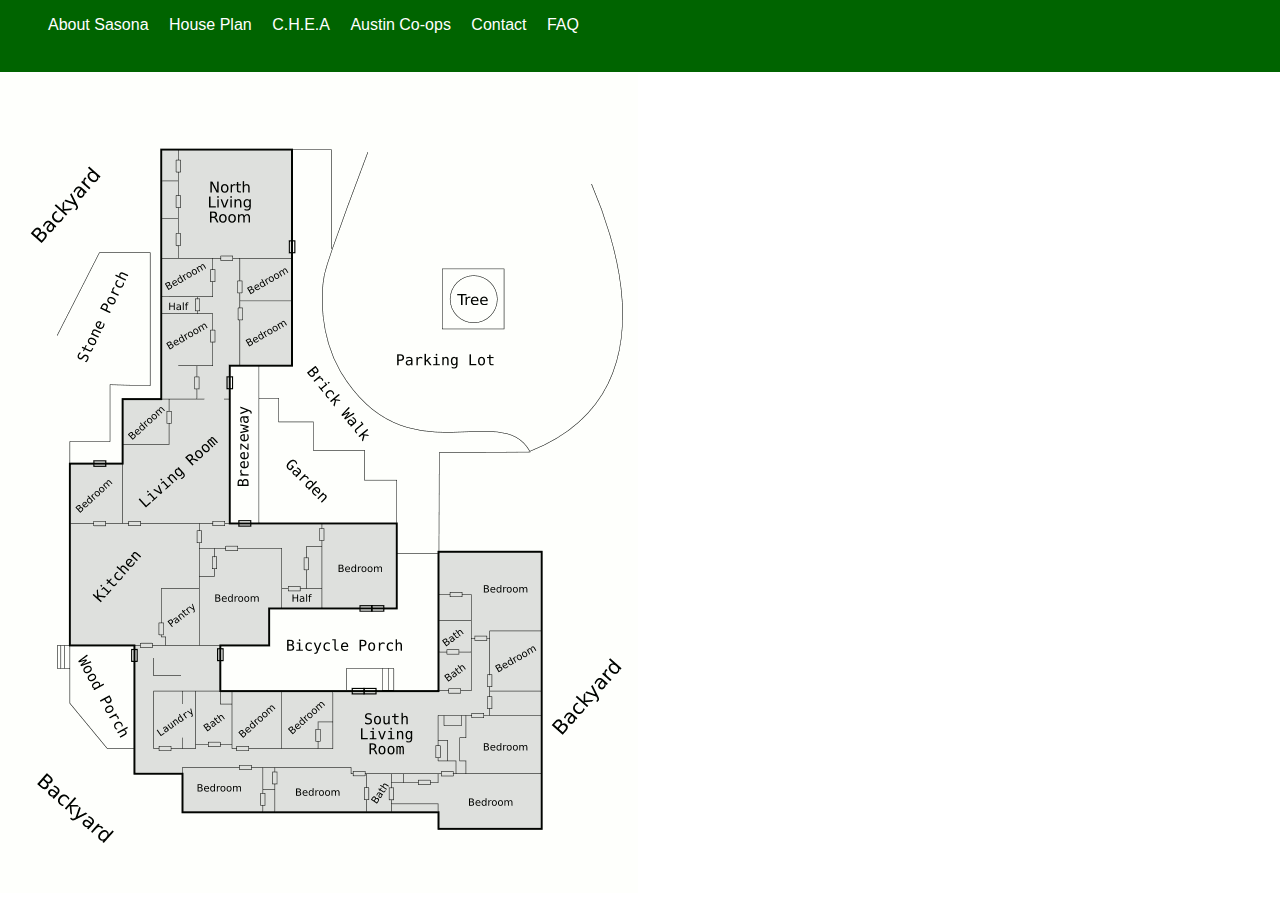
<file: tour.html>
<!DOCTYPE html>
<html>
<!--[if lt IE 7]> <html class="no-touch no-js lt-ie9 lt-ie8 lt-ie7" lang="en"> <![endif]-->
<!--[if IE 7]> <html class="no-touch no-js lt-ie9 lt-ie8" lang="en"> <![endif]-->
<!--[if IE 8]> <html class="no-touch no-js lt-ie9" lang="en"> <![endif]-->
<!--[if IE 9]> <html class="ie9 no-touch no-js"> <![endif]-->
<!--[if (gt IE 9)|!(IE)]><!--> <html class="no-touch no-js"> <!--<![endif]-->
<head>
    <meta charset="UTF-8">
    <meta http-equiv='X-UA-Compatible' content='IE=edge,chrome=1'>
<!--    <meta name="google-site-verification" content="G7sdD74X6jYnQHZfFD1HzwjUzVIrfIEWVtxSAUGXnOo" />-->
    <!--tab icon-->
    <link rel="icon"type="image/xcf" href="favicon.ico">
<title>Sasona Co-operative</title>

<link rel="stylesheet" href="sasona.css" type="text/css">
<!--<link href="/normalize.css" rel="stylesheet">-->

<!--opt for mobile pls-->
    <meta name="viewpoint" content="width-device-width,initial-scale=1.0"/>
    
</head>
<body>
       <div class="Navigation">
        <ul id="nav_bar">
         <li class="nav_bar"><a href="about.html" title="About Sasona page" class="Nav_Bar"> About Sasona </a></li>
         <li class="nav_bar"><a href="tour.html"title="View the floor plan" class="Nav_Bar" > House Plan</a></li>
         <li class="nav_bar"><a href="chea.html" title="Community Housing Expansion of Austin" class="Nav_Bar">C.H.E.A</a></li>
         <li class="nav_bar"><a href="links.html"title="Links to other Co-ops" class="Nav_Bar" > Austin Co-ops</a></li>
         <li class="nav_bar"><a href="contact.html" title="Contact our Membership Coordinator" class="Nav_Bar"> Contact </a></li>
          <li class="nav_bar"><a href="FAQ.html" title="Frequently Asked Questions" class="Nav_Bar"> FAQ </a></li>
        </ul>   
</div>  
        <h2>House Plan</h2>
		  <img src="images/houseplan.gif">
</body>
</html>
</file>
<file: sasona.css>
/*Mr.Roboto font, Jackie isn't a fan. @import url(<link href='https://fonts.googleapis.com/css?family=Roboto+Condensed' rel='stylesheet' type='text/css'>);*/

body {font-family: Georgia, sans-serif; margin:auto;}

.Navigation{
    position: fixed;
    top:0;
    left:0;
    background: darkgreen;
    border-bottom: 2px solid white;
    height: 8%;
    width: 100%;
   }
 
a.Nav_Bar:link, a.Nav_Bar:active,a.Nav_Bar:visited,a.Nav_Bar:hover { color: white;}
a.Back_Home:link, a.Back_Home:active, a.Back_Home:visited, a.Back_Home:hover{color:darkgreen;}
a{text-decoration: none;}

ul 
{
     list-style-type: none;
     
}

#nav_bar li 
{
/*      font-family: Roboto; sans-serif; */
      font-size: 1em;
      display: inline;
      padding:  0em 0.5em 0em 0.5em;
    
}
#slide_pic li
{
    display: inline;
    
}

#hero 
{
    text-align: center;
    padding: 7.5em 0 1.5em 0;
    background-size: cover;
    font-size: 1em;
}

#hero img
{
    border-radius: 10%;
    transition-duration: 5s;
}

    
h1 
{
      margin: 0.5% 0% 0.5% 0%;
      color: darkgreen;
      text-align: center;
/*      font-family: Roboto; serif; */
      font-size: 2em; 
    }
h2
{
/*       font-family: Roboto; serif; */
       color: darkgreen;
    }
#content
{
/*    font-family: Roboto; serif;*/
    font-size: 1em;
    text-align: left;
    padding: 5%;
}
.header
{
    margin-top: 0.05%;
    display: inline;
    padding: 0% 5% 0% 5%;
    text-align: center;
}
.photos
{
    padding: 1em;
    text-align: left;
}

button.accordion {
    background-color: white;
/*    color: #444;*/
    cursor: pointer;
    padding: 18px;
    width: 100%;
    border: none;
    text-align: left;
    outline: none;
    font-size: 15px;
    transition: 0.4s;
}


button.accordion:after {
    content: '\002B';
    color: darkgreen;
    font-weight: bold;
    float: right;
    margin-left: 5px;
}

button.accordion.active:after{
    content: "\2212";
   }

div.answers {
    padding: 0 18px;
    background-color: white;
    max-height: 0;
    overflow: hidden;
    transition: max-height 0.2s ease-out;
}

#social 
{
    background: darkgreen;
    color: #fafafa;
    padding: 5% 0;
    overflow: hidden;
    text-align: center;
    float: left;
    width: 100%;
    position: relative;
}
 a.Email:link, a.Email:active,a.Email:visited, a.Email:hover { color: darkgreen;}

form
{
    margin: 0 auto;
    width: 100%;  
   
}

label
{
    padding: 2em;
    display: inline-block; 
    text-align: left;
    font: 3em;
}

input textarea
{
   font: 1em;
   margin-top: 1em;
   text-align: center;
}

.button 
{
    padding-left: 90px;
}

/*for the about page and links page, we will use columns. These will stack for mobile,
but change layout for desktop*/
.column 
{
   width: 100%;
}

#links{
/*    font-family: Roboto; serif;*/
    padding: 1em;
}
@media screen and  (min-width: 600px){
    .column{
        float: left;
        width: 30%;
        padding: 15px;
    }
}
@media screen and (max-device-width:960px){
    .column{
        width: 100%;
    }
    img {
        padding: 5%;
    }
}
</file>
